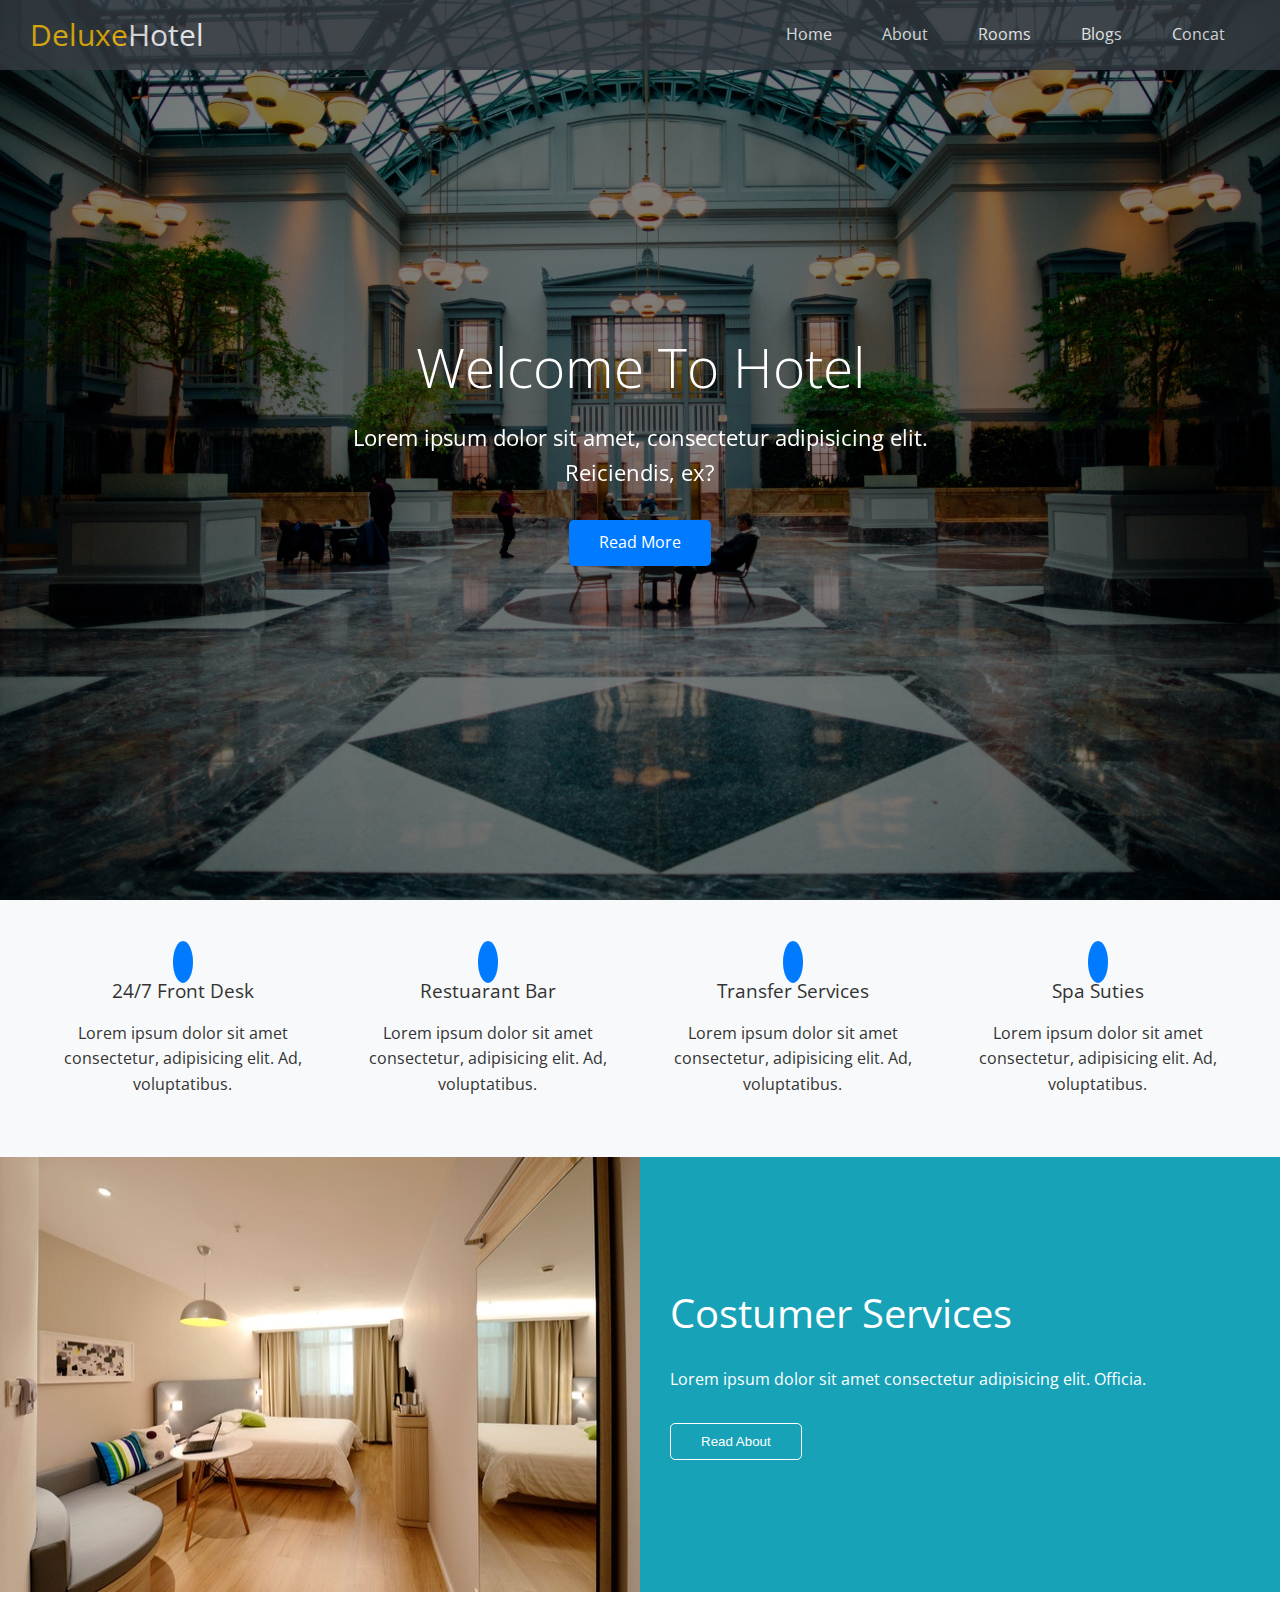
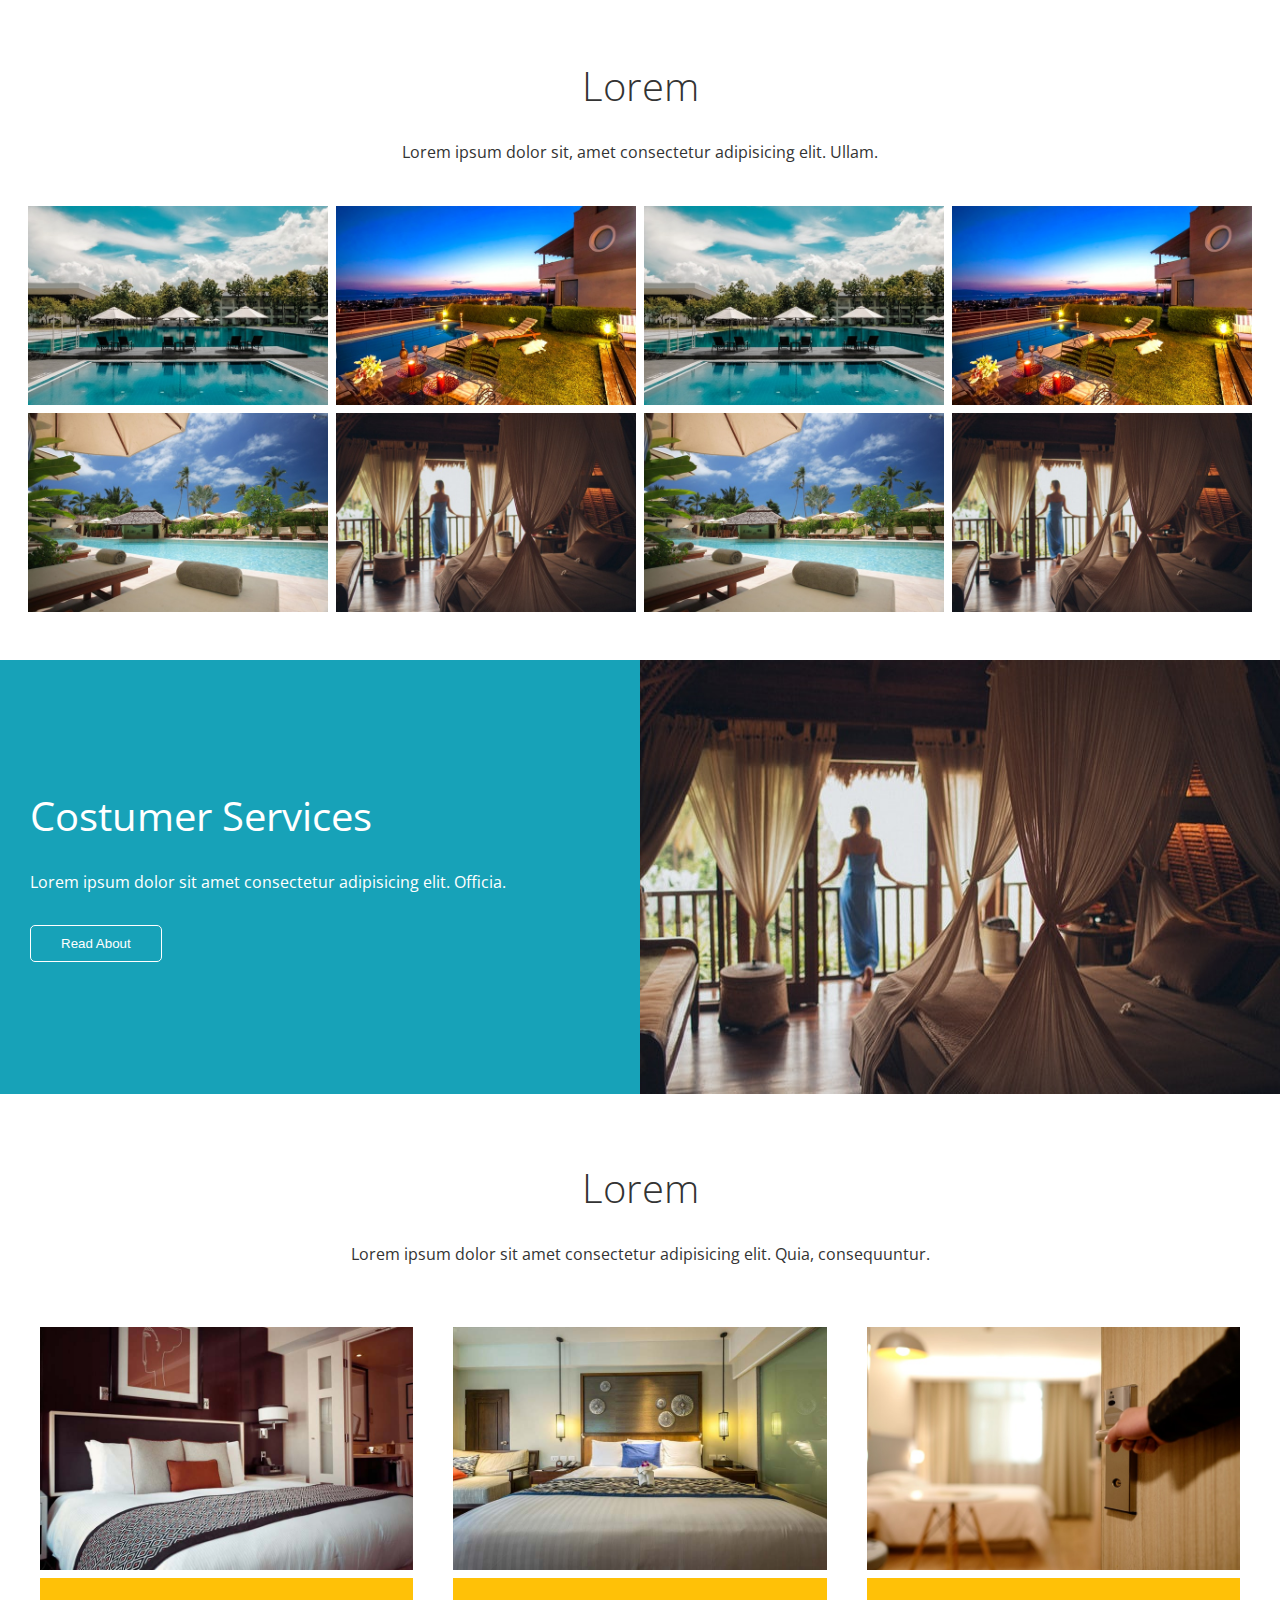
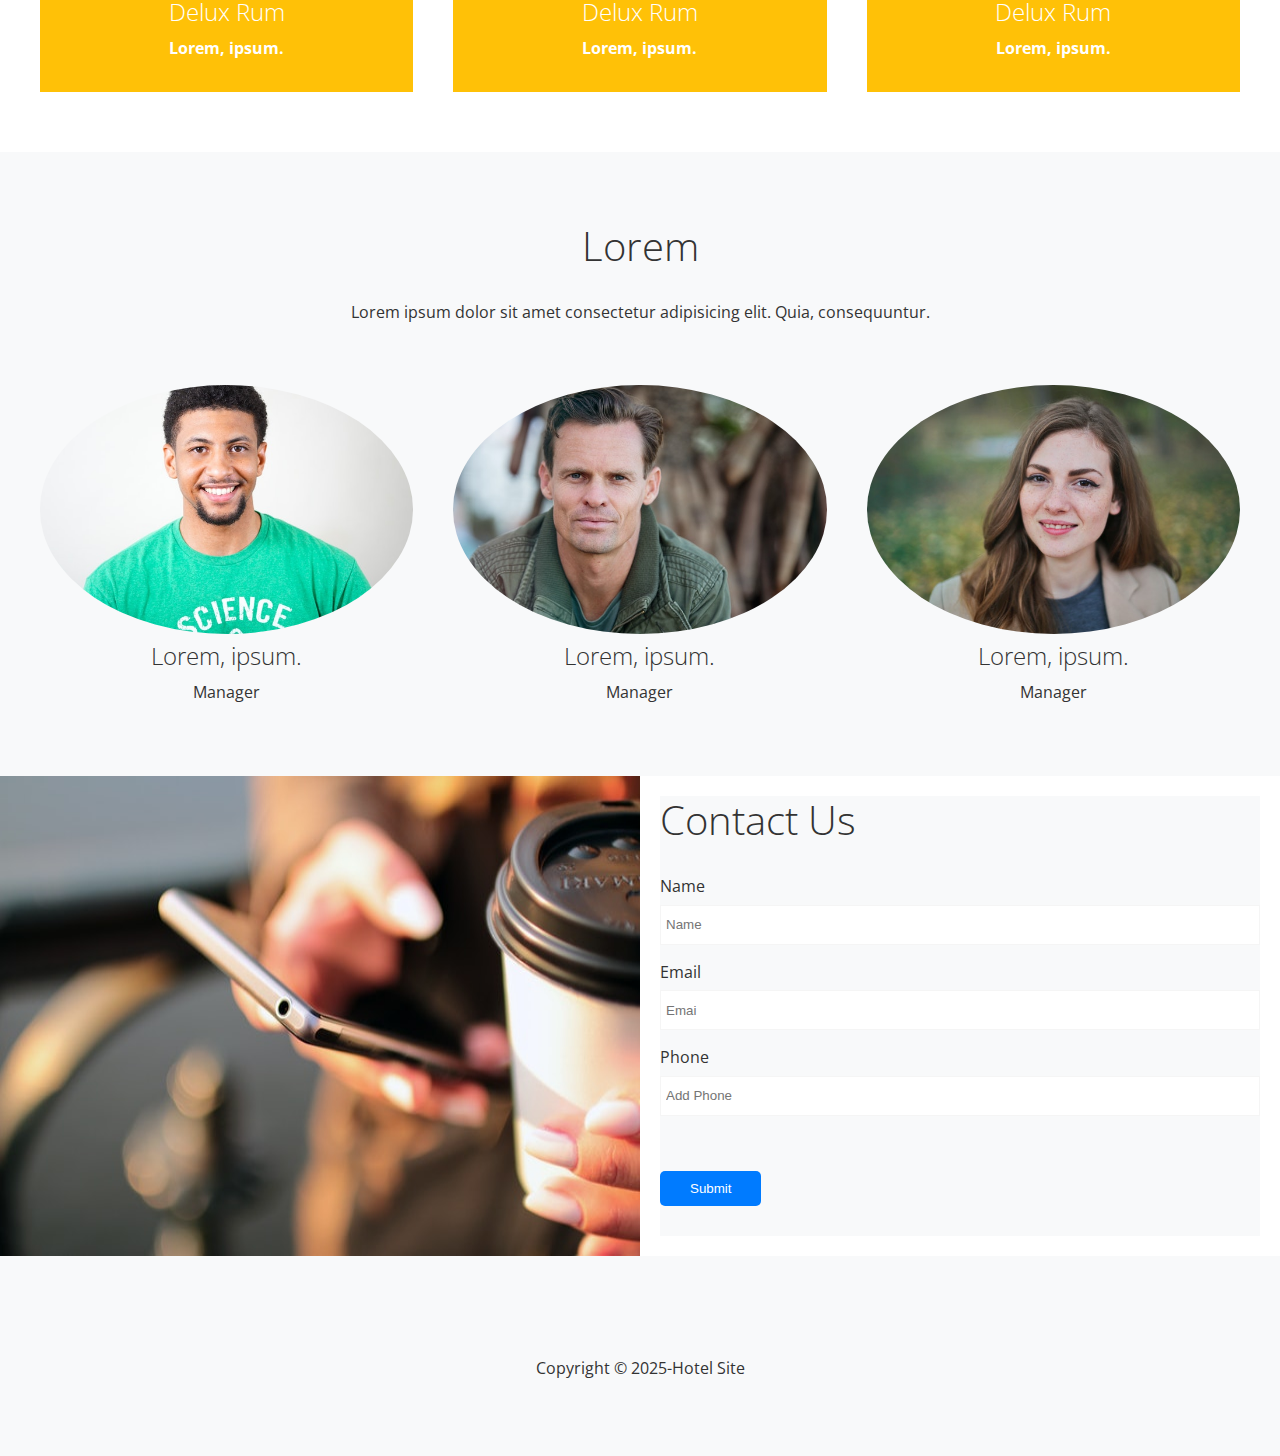
<file: html/index.html>
<!DOCTYPE html>
<html lang="en">
  <head>
    <meta charset="UTF-8" />
    <meta http-equiv="X-UA-Compatible" content="IE=edge" />
    <meta name="viewport" content="width=device-width, initial-scale=1.0" />
    <link
      rel="stylesheet"
      href="https://cdnjs.cloudflare.com/ajax/libs/font-awesome/6.3.0/css/all.min.css"
      integrity="sha512-SzlrxWUlpfuzQ+pcUCosxcglQRNAq/DZjVsC0lE40xsADsfeQoEypE+enwcOiGjk/bSuGGKHEyjSoQ1zVisanQ=="
      crossorigin="anonymous"
      referrerpolicy="no-referrer"
    />
    <link rel="stylesheet" href="../css/utils.css" />
    <link rel="stylesheet" href="../css/style.css" />
    <title>Demo</title>
  </head>
  <body>
    <header id="home" class="main-header">
      <div class="navbar">
        <h1 class="brand">
          <i class="fas fa-hotel"></i>
          <span>Deluxe</span>Hotel
        </h1>
        <nav>
          <ul>
            <li><a href="#home">Home</a></li>
            <li><a href="#about">About</a></li>
            <li><a href="#rooms">Rooms</a></li>
            <li><a href="blog.html">Blogs</a></li>
            <li><a href="#concat">Concat</a></li>
          </ul>
        </nav>
      </div>
      <div class="content">
        <h1>Welcome To Hotel</h1>
        <p>
          Lorem ipsum dolor sit amet, consectetur adipisicing elit. Reiciendis,
          ex?
        </p>
        <a href="" class="btn btn-primary"
          ><i class="fas fa-chevron-right"></i> Read More</a
        >
      </div>
    </header>
    <main>
      <section id="services" class="icons bg-light">
        <div class="flex-items">
          <div>
            <i class="fas fa-concierge-bell fa-2x"></i>
            <div>
              <h3>24/7 Front Desk</h3>
              <p>
                Lorem ipsum dolor sit amet consectetur, adipisicing elit. Ad,
                voluptatibus.
              </p>
            </div>
          </div>
          <div>
            <i class="fas fa-bus fa-2x"></i>
            <div>
              <h3>Restuarant Bar</h3>
              <p>
                Lorem ipsum dolor sit amet consectetur, adipisicing elit. Ad,
                voluptatibus.
              </p>
            </div>
          </div>
          <div>
            <i class="fas fa-spa fa-2x"></i>
            <div>
              <h3>Transfer Services</h3>
              <p>
                Lorem ipsum dolor sit amet consectetur, adipisicing elit. Ad,
                voluptatibus.
              </p>
            </div>
          </div>
          <div>
            <i class="fas fa-spa fa-2x"></i>
            <div>
              <h3>Spa Suties</h3>
              <p>
                Lorem ipsum dolor sit amet consectetur, adipisicing elit. Ad,
                voluptatibus.
              </p>
            </div>
          </div>
        </div>
      </section>

      <!-- about -->
      <section id="about" class="about flex-column">
        <div class="row">
          <div class="column">
            <div class="column1">
              <img src="../img/about1.jpeg" alt="" />
            </div>
          </div>
          <div class="column">
            <div class="column2 bg-secondary">
              <h2>Costumer Services</h2>
              <p>
                Lorem ipsum dolor sit amet consectetur adipisicing elit.
                Officia.
              </p>
              <button class="btn btn-outline">Read About</button>
            </div>
          </div>
        </div>
      </section>

      <!-- Gallery -->
      <section id="gallery" class="gallery flex-grid section-padding">
        <header class="section-header">
          <h2>Lorem</h2>
          <p>
            Lorem ipsum dolor sit, amet consectetur adipisicing elit. Ullam.
          </p>
        </header>
        <div class="row">
          <div class="column">
            <img src="../img/1.jpeg" alt="" />
            <img src="../img/2.jpeg" alt="" />
          </div>
          <div class="column">
            <img src="../img/3.jpeg" alt="" />
            <img src="../img/4.jpeg" alt="" />
          </div>
          <div class="column">
            <img src="../img/1.jpeg" alt="" />
            <img src="../img/2.jpeg" alt="" />
          </div>
          <div class="column">
            <img src="../img/3.jpeg" alt="" />
            <img src="../img/4.jpeg" alt="" />
          </div>
        </div>
      </section>

      <!-- about2 -->
      <section class="about flex-column flex-reverse">
        <div class="row">
          <div class="column">
            <div class="column1">
              <img src="../img/about2.jpeg" alt="" />
            </div>
          </div>
          <div class="column">
            <div class="column2 bg-secondary">
              <h2>Costumer Services</h2>
              <p>
                Lorem ipsum dolor sit amet consectetur adipisicing elit.
                Officia.
              </p>
              <button class="btn btn-outline">Read About</button>
            </div>
          </div>
        </div>
      </section>

      <!-- rooms -->
      <section id="rooms" class="rooms section-padding">
        <header class="section-header">
          <h2>Lorem</h2>
          <p>
            Lorem ipsum dolor sit amet consectetur adipisicing elit. Quia,
            consequuntur.
          </p>
        </header>
        <div class="flex-items">
          <div class="card">
            <img src="../img/room1.jpeg" alt="" />
            <div class="card-body bg-warning">
              <h2>Delux Rum</h2>
              <p>Lorem, ipsum.</p>
            </div>
          </div>
          <div class="card">
            <img src="../img/room2.jpeg" alt="" />
            <div class="card-body bg-warning">
              <h2>Delux Rum</h2>
              <p>Lorem, ipsum.</p>
            </div>
          </div>
          <div class="card">
            <img src="../img/room3.jpeg" alt="" />
            <div class="card-body bg-warning">
              <h2>Delux Rum</h2>
              <p>Lorem, ipsum.</p>
            </div>
          </div>
        </div>
      </section>

      <!-- teams -->
      <section id="teams" class="teams section-padding bg-light">
        <header class="section-header">
          <h2>Lorem</h2>
          <p>
            Lorem ipsum dolor sit amet consectetur adipisicing elit. Quia,
            consequuntur.
          </p>
        </header>
        <div class="flex-items">
          <div>
            <img src="../img/p1.jpeg" alt="" />
            <h2>Lorem, ipsum.</h2>
            <p>Manager</p>
          </div>
          <div>
            <img src="../img/p2.jpeg" alt="" />
            <h2>Lorem, ipsum.</h2>
            <p>Manager</p>
          </div>
          <div>
            <img src="../img/p3.jpeg" alt="" />
            <h2>Lorem, ipsum.</h2>
            <p>Manager</p>
          </div>
        </div>
      </section>

      <!-- contact -->
      <section id="contact" class="contact flex-column">
        <div class="row">
          <div class="column">
            <div class="column1">
              <img src="../img/contact.jpeg" alt="" />
            </div>
          </div>
          <div class="column">
            <div class="column-2 bg-light">
              <h2>Contact Us</h2>
              <form action="" class="contact-form">
                <div class="form-control">
                  <label for="name">Name</label>
                  <input type="text" id="name" placeholder="Name" />
                </div>
                <div class="form-control">
                  <label for="email">Email</label>
                  <input type="email" id="email" placeholder="Emai" />
                </div>
                <div class="form-control">
                  <label for="phone">Phone</label>
                  <input type="number" id="phone" placeholder="Add Phone" />
                </div>
                <button type="submit" class="btn btn-primary">Submit</button>
              </form>
            </div>
          </div>
        </div>
      </section>
    </main>
    <footer class="footer bg-light">
      <div class="social">
        <a href="#"><i class="fab fa-facebook fa-2x"></i></a>
        <a href="#"><i class="fab fa-youtube fa-2x"></i></a>
        <a href="#"><i class="fab fa-twitter fa-2x"></i></a>
        <a href="#"><i class="fab fa-linkedin fa-2x"></i></a>
      </div>
      <p>Copyright &copy 2025-Hotel Site</p>
    </footer>
  </body>
</html>
</file>
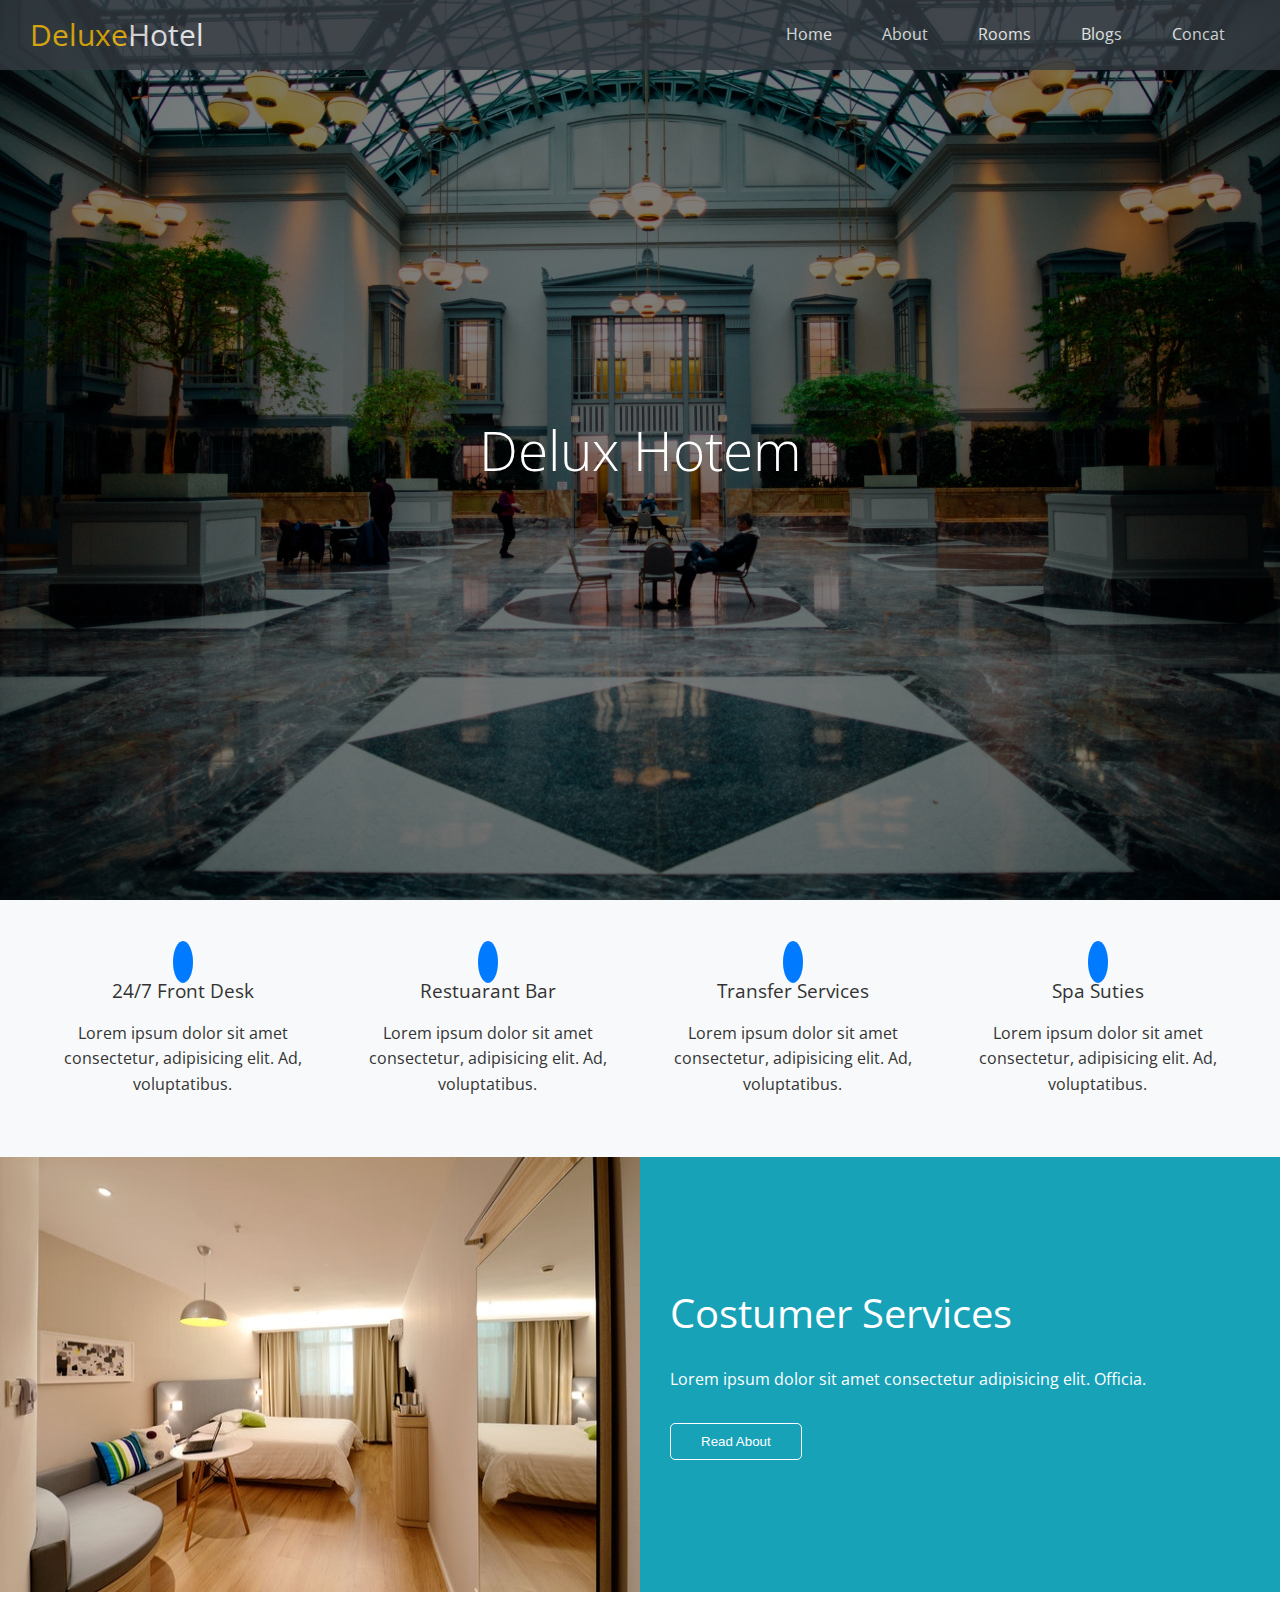
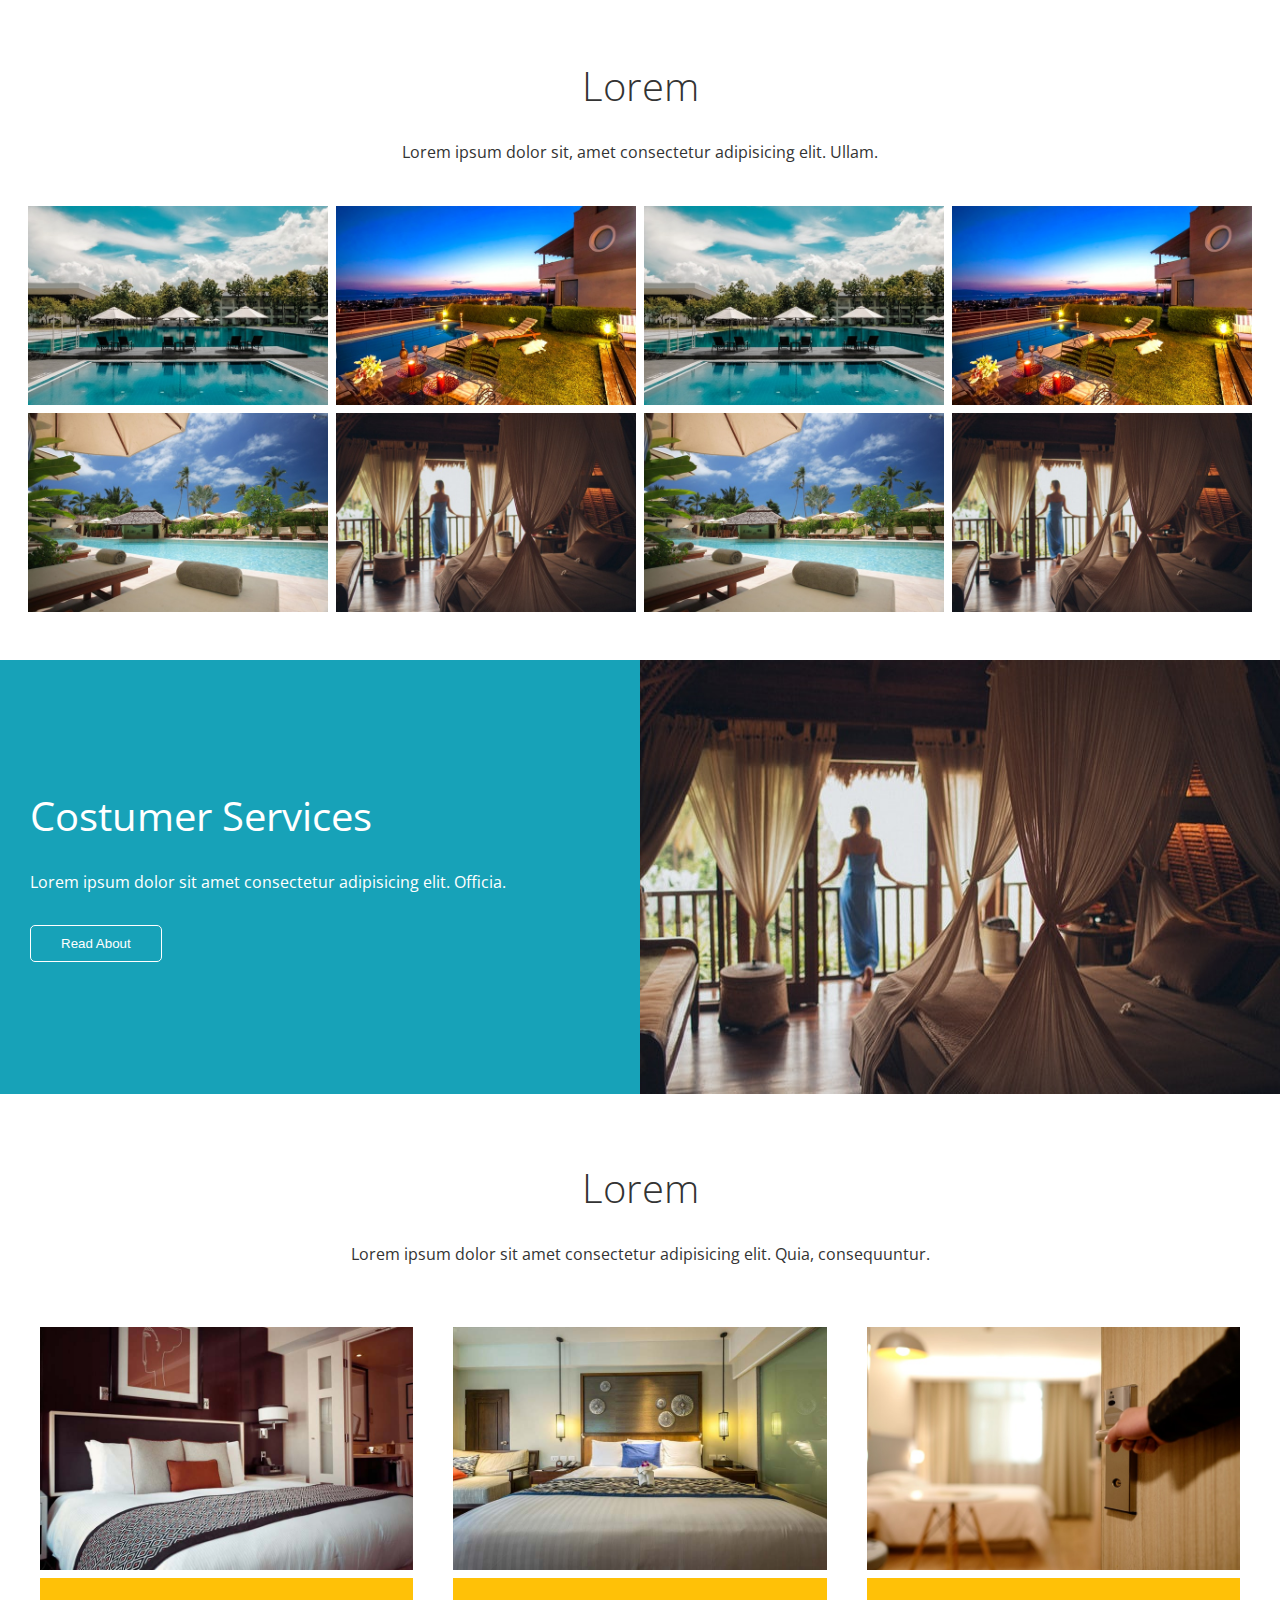
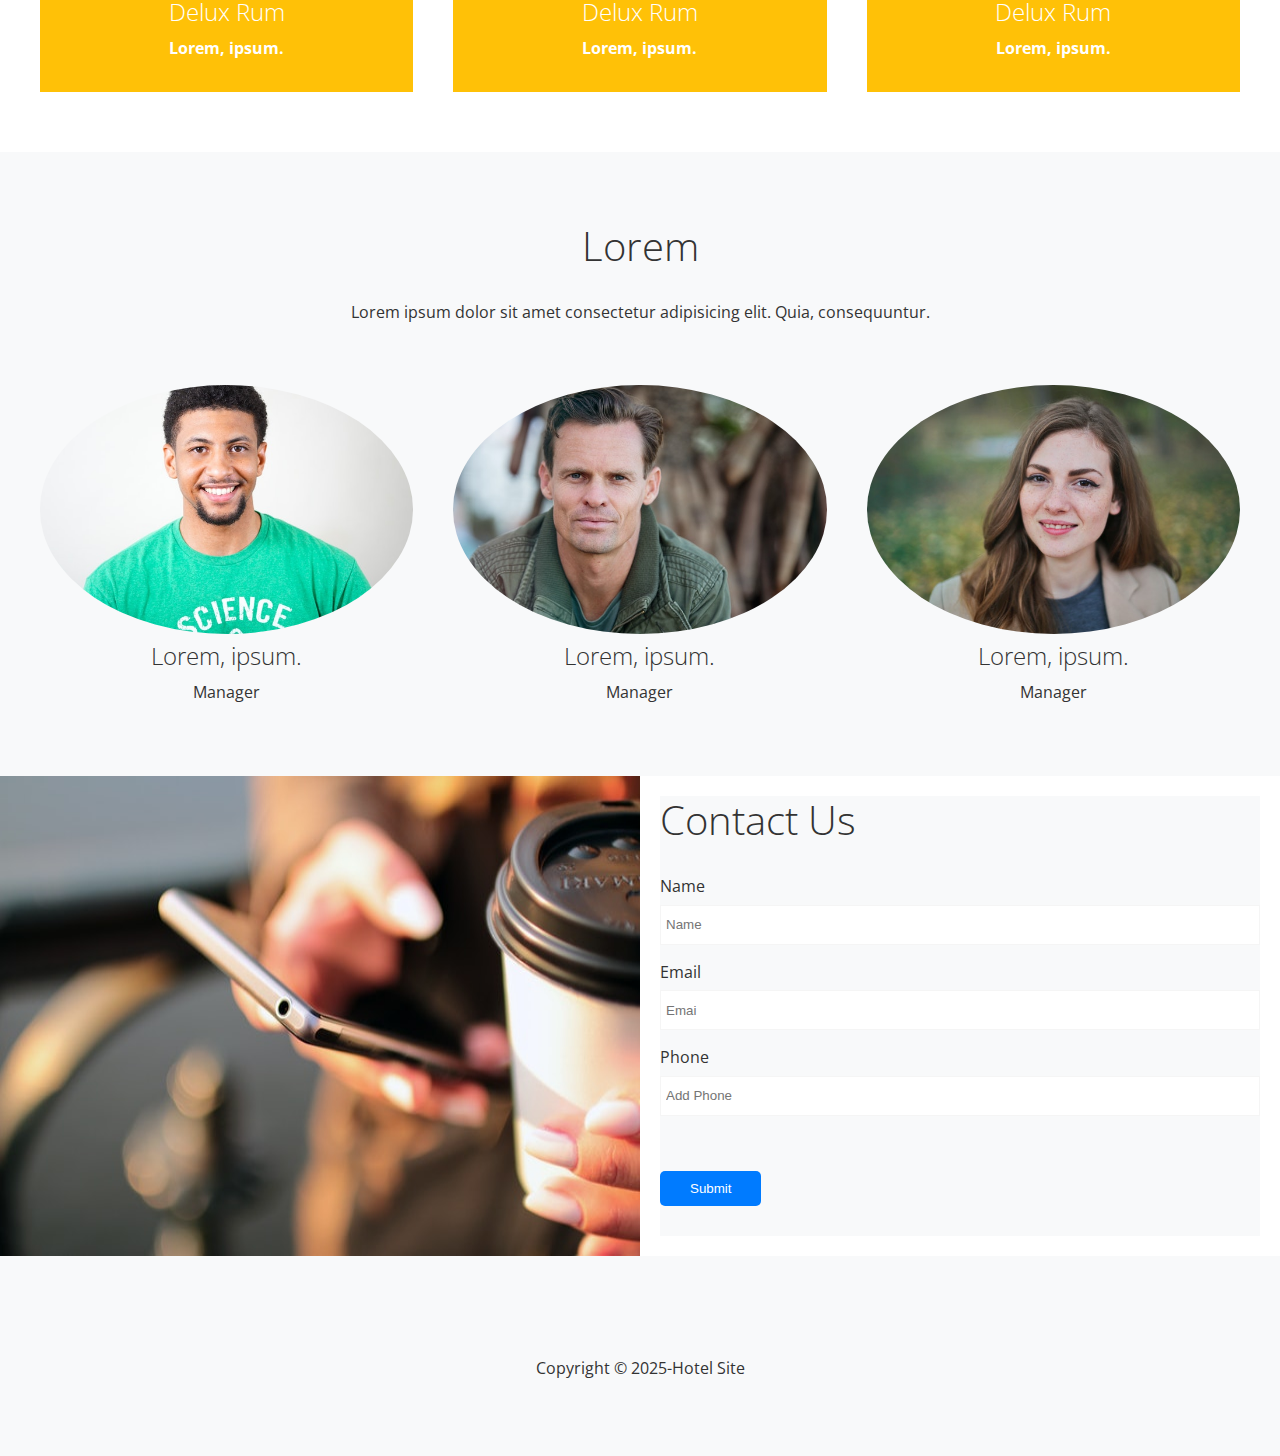
<file: html/blog.html>
<!DOCTYPE html>
<html lang="en">
  <head>
    <meta charset="UTF-8" />
    <meta http-equiv="X-UA-Compatible" content="IE=edge" />
    <meta name="viewport" content="width=device-width, initial-scale=1.0" />
    <link
      rel="stylesheet"
      href="https://cdnjs.cloudflare.com/ajax/libs/font-awesome/6.3.0/css/all.min.css"
      integrity="sha512-SzlrxWUlpfuzQ+pcUCosxcglQRNAq/DZjVsC0lE40xsADsfeQoEypE+enwcOiGjk/bSuGGKHEyjSoQ1zVisanQ=="
      crossorigin="anonymous"
      referrerpolicy="no-referrer"
    />
    <link rel="stylesheet" href="../css/utils.css" />
    <link rel="stylesheet" href="../css/style.css" />
    <title>Demo</title>
  </head>
  <body>
    <header id="home" class="main-header">
      <div class="navbar">
        <h1 class="brand">
          <i class="fas fa-hotel"></i>
          <span>Deluxe</span>Hotel
        </h1>
        <nav>
          <ul>
            <li><a href="index.html#home">Home</a></li>
            <li><a href="index.html#about">About</a></li>
            <li><a href="index.html#rooms">Rooms</a></li>
            <li><a href="blog.html">Blogs</a></li>
            <li><a href="index.html#concat">Concat</a></li>
          </ul>
        </nav>
      </div>
      <div class="content">
        <h1>Delux Hotem</h1>
      </div>
    </header>
    <main>
      <section id="services" class="icons bg-light">
        <div class="flex-items">
          <div>
            <i class="fas fa-concierge-bell fa-2x"></i>
            <div>
              <h3>24/7 Front Desk</h3>
              <p>
                Lorem ipsum dolor sit amet consectetur, adipisicing elit. Ad,
                voluptatibus.
              </p>
            </div>
          </div>
          <div>
            <i class="fas fa-bus fa-2x"></i>
            <div>
              <h3>Restuarant Bar</h3>
              <p>
                Lorem ipsum dolor sit amet consectetur, adipisicing elit. Ad,
                voluptatibus.
              </p>
            </div>
          </div>
          <div>
            <i class="fas fa-spa fa-2x"></i>
            <div>
              <h3>Transfer Services</h3>
              <p>
                Lorem ipsum dolor sit amet consectetur, adipisicing elit. Ad,
                voluptatibus.
              </p>
            </div>
          </div>
          <div>
            <i class="fas fa-spa fa-2x"></i>
            <div>
              <h3>Spa Suties</h3>
              <p>
                Lorem ipsum dolor sit amet consectetur, adipisicing elit. Ad,
                voluptatibus.
              </p>
            </div>
          </div>
        </div>
      </section>

      <!-- about -->
      <section id="about" class="about flex-column">
        <div class="row">
          <div class="column">
            <div class="column1">
              <img src="../img/about1.jpeg" alt="" />
            </div>
          </div>
          <div class="column">
            <div class="column2 bg-secondary">
              <h2>Costumer Services</h2>
              <p>
                Lorem ipsum dolor sit amet consectetur adipisicing elit.
                Officia.
              </p>
              <button class="btn btn-outline">Read About</button>
            </div>
          </div>
        </div>
      </section>

      <!-- Gallery -->
      <section id="gallery" class="gallery flex-grid section-padding">
        <header class="section-header">
          <h2>Lorem</h2>
          <p>
            Lorem ipsum dolor sit, amet consectetur adipisicing elit. Ullam.
          </p>
        </header>
        <div class="row">
          <div class="column">
            <img src="../img/1.jpeg" alt="" />
            <img src="../img/2.jpeg" alt="" />
          </div>
          <div class="column">
            <img src="../img/3.jpeg" alt="" />
            <img src="../img/4.jpeg" alt="" />
          </div>
          <div class="column">
            <img src="../img/1.jpeg" alt="" />
            <img src="../img/2.jpeg" alt="" />
          </div>
          <div class="column">
            <img src="../img/3.jpeg" alt="" />
            <img src="../img/4.jpeg" alt="" />
          </div>
        </div>
      </section>

      <!-- about2 -->
      <section class="about flex-column flex-reverse">
        <div class="row">
          <div class="column">
            <div class="column1">
              <img src="../img/about2.jpeg" alt="" />
            </div>
          </div>
          <div class="column">
            <div class="column2 bg-secondary">
              <h2>Costumer Services</h2>
              <p>
                Lorem ipsum dolor sit amet consectetur adipisicing elit.
                Officia.
              </p>
              <button class="btn btn-outline">Read About</button>
            </div>
          </div>
        </div>
      </section>

      <!-- rooms -->
      <section id="rooms" class="rooms section-padding">
        <header class="section-header">
          <h2>Lorem</h2>
          <p>
            Lorem ipsum dolor sit amet consectetur adipisicing elit. Quia,
            consequuntur.
          </p>
        </header>
        <div class="flex-items">
          <div class="card">
            <img src="../img/room1.jpeg" alt="" />
            <div class="card-body bg-warning">
              <h2>Delux Rum</h2>
              <p>Lorem, ipsum.</p>
            </div>
          </div>
          <div class="card">
            <img src="../img/room2.jpeg" alt="" />
            <div class="card-body bg-warning">
              <h2>Delux Rum</h2>
              <p>Lorem, ipsum.</p>
            </div>
          </div>
          <div class="card">
            <img src="../img/room3.jpeg" alt="" />
            <div class="card-body bg-warning">
              <h2>Delux Rum</h2>
              <p>Lorem, ipsum.</p>
            </div>
          </div>
        </div>
      </section>

      <!-- teams -->
      <section id="teams" class="teams section-padding bg-light">
        <header class="section-header">
          <h2>Lorem</h2>
          <p>
            Lorem ipsum dolor sit amet consectetur adipisicing elit. Quia,
            consequuntur.
          </p>
        </header>
        <div class="flex-items">
          <div>
            <img src="../img/p1.jpeg" alt="" />
            <h2>Lorem, ipsum.</h2>
            <p>Manager</p>
          </div>
          <div>
            <img src="../img/p2.jpeg" alt="" />
            <h2>Lorem, ipsum.</h2>
            <p>Manager</p>
          </div>
          <div>
            <img src="../img/p3.jpeg" alt="" />
            <h2>Lorem, ipsum.</h2>
            <p>Manager</p>
          </div>
        </div>
      </section>

      <!-- contact -->
      <section id="contact" class="contact flex-column">
        <div class="row">
          <div class="column">
            <div class="column1">
              <img src="../img/contact.jpeg" alt="" />
            </div>
          </div>
          <div class="column">
            <div class="column-2 bg-light">
              <h2>Contact Us</h2>
              <form action="" class="contact-form">
                <div class="form-control">
                  <label for="name">Name</label>
                  <input type="text" id="name" placeholder="Name" />
                </div>
                <div class="form-control">
                  <label for="email">Email</label>
                  <input type="email" id="email" placeholder="Emai" />
                </div>
                <div class="form-control">
                  <label for="phone">Phone</label>
                  <input type="number" id="phone" placeholder="Add Phone" />
                </div>
                <button type="submit" class="btn btn-primary">Submit</button>
              </form>
            </div>
          </div>
        </div>
      </section>
    </main>
    <footer class="footer bg-light">
      <div class="social">
        <a href="#"><i class="fab fa-facebook fa-2x"></i></a>
        <a href="#"><i class="fab fa-youtube fa-2x"></i></a>
        <a href="#"><i class="fab fa-twitter fa-2x"></i></a>
        <a href="#"><i class="fab fa-linkedin fa-2x"></i></a>
      </div>
      <p>Copyright &copy 2025-Hotel Site</p>
    </footer>
  </body>
</html>
</file>
<file: css/utils.css>
:root {
  --white: #fff;
  --primary: #007bff;
  --secondary: #6c757d;
  --success: #28a745;
  --danger: #dc3545;
  --warning: #ffc107;
  --info: #17a2b8;
  --dark: #343a40;
  --light: #f8f9fa;
}

.text-primary {
  color: var(--primary);
}
.text-secondary {
  color: var(--secondary);
}
.text-success {
  color: var(--success);
}
.text-danger {
  color: var(--danger);
}
.text-warning {
  color: var(--warning);
}
.text-info {
  color: var(--info);
}
.text-dark {
  color: var(--dark);
}
.text-light {
  color: var(--light);
}
.bg-warning {
  background-color: var(--warning);
}
.bg-light {
  background-color: var(--light);
}
.bg-primary {
  background-color: var(--primary);
}
.text-secondary {
  background-color: var(--secondary);
}
.text-success {
  background-color: var(--success);
}
.text-danger {
  background-color: var(--danger);
}
.text-warning {
  background-color: var(--warning);
}
.text-info {
  background-color: var(--info);
}
.text-dark {
  background-color: var(--dark);
}
.text-light {
  background-color: var(--light);
}

.btn {
  cursor: pointer;
  display: inline-block;
  padding: 10px 30px;
  border: none;
  border-radius: 5px;
}
.btn:hover {
  opacity: 0.9;
}
.btn-primary {
  color: var(--white);
  background-color: var(--primary);
}
.btn-secondary {
  color: var(--white);
  background-color: var(--secondary);
}
.btn-success {
  color: var(--white);
  background-color: var(--success);
}
.btn-danger {
  color: var(--white);
  background-color: var(--danger);
}
.btn-warning {
  color: var(--white);
  background-color: var(--warning);
}
.btn-dark {
  color: var(--white);
  background-color: var(--dark);
}
.btn-light {
  color: var(--white);
  background-color: var(--light);
}
.btn-outline {
  background-color: transparent;
  border: 1px solid var(--white);
  color: var(--white);
}
.btn-outline-primary {
  background-color: transparent;
  border: 1px solid var(--primary);
  color: var(--dark);
}
.btn-outline-primary:hover {
  background-color: var(--primary);
  border: 1px solid var(--primary);
  color: var(--light);
}

/* Flex Items */

.flex-items {
  display: flex;
  justify-content: center;
  text-align: center;
  height: 100%;
}

.flex-items > div {
  padding: 20px;
  flex-basis: 100%;
}

/* Flex Columns */

.flex-column .row {
  display: flex;
  flex-wrap: wrap;
  width: 100%;
}

.flex-column .column {
  flex: 1;
}

.flex-column .column .column2,
.flex-column .column .column1 {
  height: 100%;
}

.flex-reverse .row {
  flex-direction: row-reverse;
}

.flex-column .column .column2 {
  background-color: #17a2b8;
  display: flex;
  flex-direction: column;
  align-items: flex-start;
  justify-content: center;
  padding: 3rem;
}

.flex-column img {
  width: 100%;
  height: 100%;
}

/* flex grid  */
.flex-grid .row {
  display: flex;
  flex-wrap: wrap;
  padding: 0 0.4rem;
}
.flex-grid .column {
  flex: 25%;
  padding: 0 0.4rem;
}

/* Section */
.section-header {
  display: flex;
  flex-direction: column;
  align-items: center;
  justify-content: center;
  text-align: center;
  padding: 3rem;
}

.section-header h2 {
  font-size: 4rem;
  margin: 2rem 0;
}
.section-padding {
  padding: 2rem 2rem 4rem;
}

@media (max-width: 768px) {
  .flex-items {
    flex-direction: column;
  }

  .flex-column .column {
    flex: 100%;
  }

  .flex-grid .column {
    flex: 50%;
  }
}
</file>
<file: css/style.css>
@import url("https://fonts.googleapis.com/css2?family=Open+Sans:wght@300;400;700&family=Yatra+One&display=swap");

* {
  box-sizing: border-box;
  padding: 0;
  margin: 0;
}

html {
  font-size: 10px;
  scroll-behavior: smooth;
}

body {
  font-family: "Open Sans", sans-serif;
  font-size: 1.6rem;
  background-color: #fff;
  color: #333;
  line-height: 1.6;
}

ul {
  list-style: none;
}

a {
  color: #333;
  text-decoration: none;
}

h1,
h2 {
  font-weight: 300;
  line-height: 1.2;
}

p {
  margin: 1rem 0;
}

img {
  width: 100%;
}

.text-center {
  text-align: center;
}

.navbar {
  display: flex;
  justify-content: space-between;
  align-items: center;
  background-color: var(--dark);
  opacity: 0.8;
  color: #fff;
  position: fixed;
  top: 0;
  width: 100%;
  height: 70px;
  padding: 0 3rem;
}

.navbar a {
  color: #fff;
  padding: 1rem 2rem;
  margin: 0.5rem;
}
.navbar a:hover {
  border-bottom: 2px solid var(--warning);
}
.navbar ul {
  display: flex;
}

.navbar .brand {
  font-weight: 400;
}
.navbar h1 {
  font-size: 3rem;
}
.navbar span {
  color: var(--warning);
}

/* Header */

.main-header {
  background-image: url("../img/bg-1.jpeg");
  background-repeat: no-repeat;
  background-size: cover;
  background-position: center;
  height: 100vh;
  position: relative;
}

.main-header .content {
  display: flex;
  flex-direction: column;
  align-items: center;
  justify-content: center;
  text-align: center;
  height: 100%;
  color: #fff;
}

.main-header::before {
  content: "";
  position: absolute;
  top: 0;
  left: 0;
  width: 100%;
  height: 100%;
  background: rgba(0, 0, 0, 0.5);
}

.main-header * {
  z-index: 5;
}

.main-header .content h1 {
  font-size: 5.5rem;
}

.main-header .content p {
  font-size: 2.2rem;
  max-width: 60rem;
  margin: 2rem 0 3rem;
}

/* ICONS */

.icons {
  padding: 30px;
}

.icons h3 {
  font-weight: 400;
  margin-bottom: 15px;
}

.icons i {
  background-color: var(--primary);
  color: #fff;
  padding: 1rem;
  border-radius: 50%;
  margin-bottom: 1.5rem;
}

.about {
  color: #fff;
}

.about h2 {
  font-size: 4rem;
  font-weight: 400;
}

.about p {
  padding: 2rem 0;
}

.gallery img:hover {
  cursor: pointer;
  transform: scale(1, 1.1);
}
.gallery img {
  transition: 0.3s ease-out;
}

.gallery .column {
  overflow: hidden;
}

/* Cards */

.card {
  color: #fff;
  font-weight: 700;
}

.card-body {
  padding: 2rem;
}

/* teams */

.teams img {
  border-radius: 50%;
  transition: 0.3s;
}

.teams img:hover {
  opacity: 0.7;
}

.column-2 {
  margin: 2rem;
}

.contact-form {
  width: 100%;
  padding: 3rem 0;
}

.contact-form label {
  display: block;
  margin-bottom: 0.5rem;
}

.contact-form .form-control {
  margin-bottom: 1.5rem;
}

.contact-form input {
  width: 100%;
  padding: 0.5rem;
  height: 4rem;
  border: 1px solid #f5f5f5;
}

.contact-form button {
  margin-top: 4rem;
}

.contact h2 {
  font-size: 4rem;
}

.footer {
  display: flex;
  flex-direction: column;
  justify-content: center;
  align-items: center;
  height: 20rem;
}

.footer a {
  color: var(--danger);
  padding: 0.5rem;
}

.footer a:hover {
  opacity: 0.7;
}

/* Mobile */

@media (max-width: 768px) {
  html {
    font-size: 8px;
  }
  .navbar {
    flex-direction: column;
    height: 90px;
    padding: 15px;
  }
  .navbar a {
    padding: 0 15px;
  }
  .teams img {
    width: 50%;
  }
}
</file>
